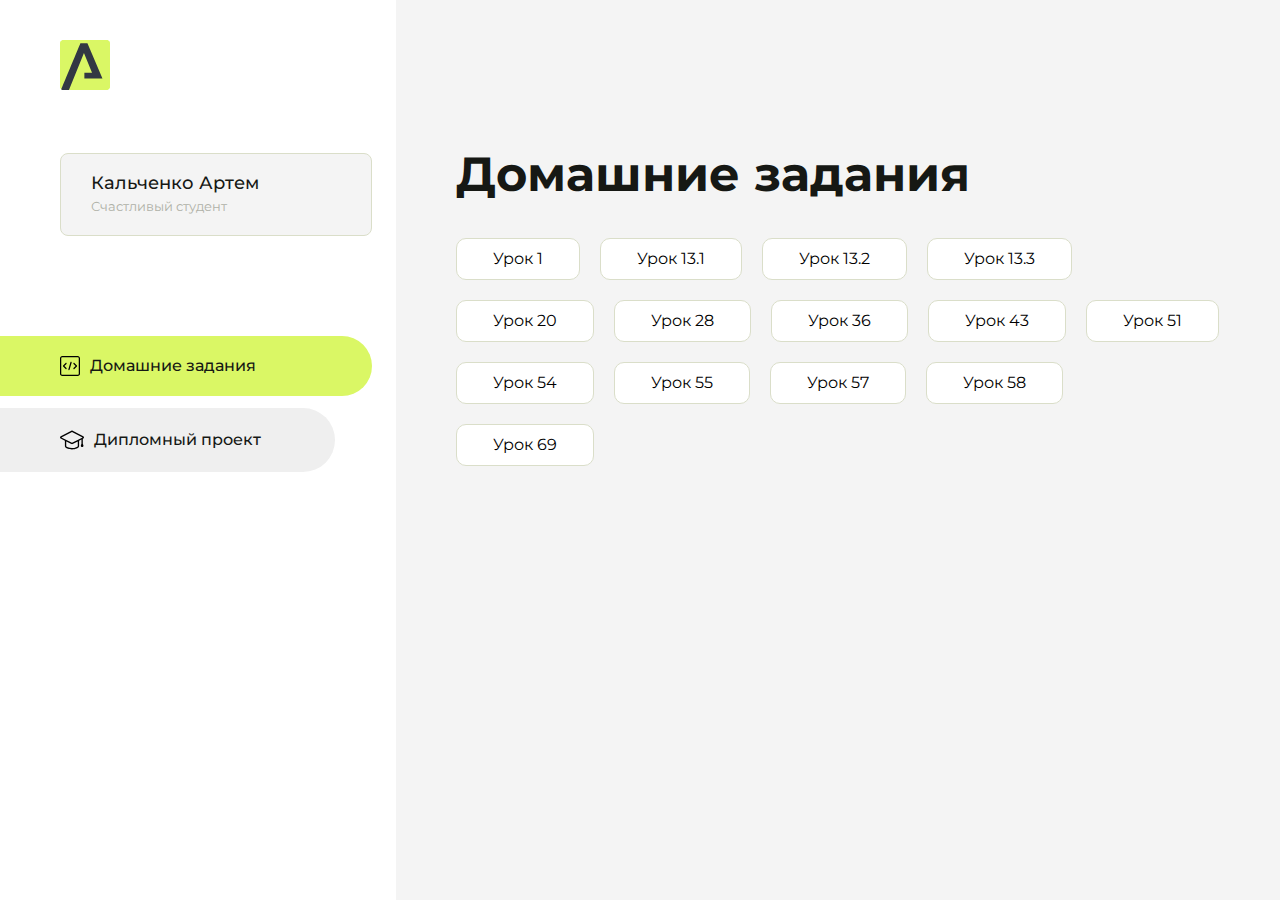
<file: index.html>
<!DOCTYPE html>
<html lang="en">
<head>
    <meta charset="UTF-8">
    <meta name="viewport" content="width=device-width, initial-scale=1.0">
    <title>Домашняя работа</title>
    <link rel="shortcut icon" href="src/logo.ico" type="image/x-icon">
    <link rel="preconnect" href="https://fonts.googleapis.com">
    <link rel="preconnect" href="https://fonts.gstatic.com" crossorigin>
    <link href="https://fonts.googleapis.com/css2?family=Montserrat:wght@400;500;700&family=Rubik:wght@500&display=swap"
          rel="stylesheet">
    <link rel="stylesheet" href="src/style.css">
</head>
<body id="body">
<div class="overlay" id="overlay"></div>
<div class="layout">
    <div class="burger" id="burger">
        <svg viewBox="0 0 24 24" fill="none" xmlns="http://www.w3.org/2000/svg">
            <g id="SVGRepo_bgCarrier" stroke-width="0"></g>
            <g id="SVGRepo_tracerCarrier" stroke-linecap="round" stroke-linejoin="round"></g>
            <g id="SVGRepo_iconCarrier">
                <path d="M4 18L20 18" stroke="#DAF765" stroke-width="2" stroke-linecap="round"></path>
                <path d="M4 12L20 12" stroke="#DAF765" stroke-width="2" stroke-linecap="round"></path>
                <path d="M4 6L20 6" stroke="#DAF765" stroke-width="2" stroke-linecap="round"></path>
            </g>
        </svg>
    </div>
    <aside class="sidebar" id="sidebar">
        <div class="sidebar__inner">
            <div class="logo">
                <svg width="50" height="50" viewBox="0 0 50 50" fill="none" xmlns="http://www.w3.org/2000/svg">
                    <g clip-path="url(#clip0_513_74730)">
                        <path d="M46.17 -0.257004H3.83C1.57281 -0.257004 -0.257 1.57281 -0.257 3.83V46.17C-0.257 48.4272 1.57281 50.257 3.83 50.257H46.17C48.4272 50.257 50.257 48.4272 50.257 46.17V3.83C50.257 1.57281 48.4272 -0.257004 46.17 -0.257004Z"
                              fill="#DAF765"/>
                        <path d="M24.375 38.4H42.461L27.441 3.1585H20.4355C20.4355 3.1585 6.7895 35.881 1.1945 49.294C2.015 50.0275 3.0945 50.257 3.6945 50.257H8.8445L23.954 13.07L32.0465 32.8285H24.375V38.4Z"
                              fill="#323843"/>
                    </g>
                    <defs>
                        <clipPath id="clip0_513_74730">
                            <rect width="50" height="50" fill="white"/>
                        </clipPath>
                    </defs>
                </svg>
            </div>
            <div class="sidebar__user">
                <div class="sidebar__name">Кальченко Артем</div>
                <div class="sidebar__text">Счастливый студент</div>
            </div>
            <div class="sidebar__tabs">
                <div class="sidebar__item">
                    <button class="sidebar__button active" id="tasks">
                        <svg xmlns="http://www.w3.org/2000/svg" width="20" height="20" viewBox="0 0 20 20" fill="none">
                            <g clip-path="url(#clip0_704_74543)">
                                <path d="M17.7083 20H2.29167C1.0275 20 0 18.9725 0 17.7083V2.29167C0 1.0275 1.0275 0 2.29167 0H17.7083C18.9725 0 20 1.0275 20 2.29167V17.7083C20 18.9725 18.9725 20 17.7083 20ZM2.29167 1.25C1.7175 1.25 1.25 1.7175 1.25 2.29167V17.7083C1.25 18.2825 1.7175 18.75 2.29167 18.75H17.7083C18.2825 18.75 18.75 18.2825 18.75 17.7083V2.29167C18.75 1.7175 18.2825 1.25 17.7083 1.25H2.29167Z"
                                      fill="black"/>
                                <path d="M6.04167 13.125C5.88167 13.125 5.72167 13.0642 5.6 12.9417L3.1 10.4417C2.85583 10.1975 2.85583 9.80167 3.1 9.5575L5.6 7.0575C5.84417 6.81333 6.24 6.81333 6.48417 7.0575C6.72833 7.30167 6.72833 7.6975 6.48417 7.94167L4.42583 10L6.48417 12.0583C6.72833 12.3025 6.72833 12.6983 6.48417 12.9425C6.36167 13.0642 6.20167 13.125 6.04167 13.125Z"
                                      fill="black"/>
                                <path d="M8.95833 14.1667C8.9 14.1667 8.84 14.1583 8.78167 14.1417C8.45083 14.0442 8.26083 13.6967 8.35833 13.3658L10.4417 6.28251C10.5392 5.95084 10.8892 5.76417 11.2175 5.85917C11.5483 5.95667 11.7383 6.30417 11.6408 6.63501L9.5575 13.7183C9.47833 13.9908 9.22833 14.1667 8.95833 14.1667Z"
                                      fill="black"/>
                                <path d="M13.9583 13.125C13.7983 13.125 13.6383 13.0642 13.5167 12.9417C13.2725 12.6975 13.2725 12.3017 13.5167 12.0575L15.575 9.99916L13.5167 7.94083C13.2725 7.69666 13.2725 7.30083 13.5167 7.05666C13.7608 6.81249 14.1567 6.81249 14.4008 7.05666L16.9008 9.55666C17.145 9.80083 17.145 10.1967 16.9008 10.4408L14.4008 12.9408C14.2783 13.0642 14.1183 13.125 13.9583 13.125Z"
                                      fill="black"/>
                            </g>
                            <defs>
                                <clipPath id="clip0_704_74543">
                                    <rect width="20" height="20" fill="white"/>
                                </clipPath>
                            </defs>
                        </svg>
                        <span>Домашние задания</span></button>
                </div>
                <div class="sidebar__item">
                    <button class="sidebar__button" id="diplom">
                        <svg xmlns="http://www.w3.org/2000/svg" width="24" height="24" viewBox="0 0 24 24" fill="none">
                            <g clip-path="url(#clip0_704_74553)">
                                <path d="M23.2628 10.5971C23.7176 10.365 24 9.90375 24 9.39337C24 8.883 23.7176 8.42175 23.2628 8.18962L12.6135 2.75362C12.2291 2.55824 11.7705 2.55787 11.3854 2.75399L0.736875 8.19C0.282375 8.42175 0 8.883 0 9.39337C0 9.90375 0.282375 10.365 0.736875 10.5971L4.89038 12.7177V18.2074C4.89038 19.8154 8.412 21.393 12 21.393C15.5884 21.393 19.1096 19.815 19.1096 18.2074V12.7174L21.4609 11.517V15.8017L20.901 17.2305C20.7409 17.6389 20.7934 18.0994 21.0405 18.4616C21.2876 18.8246 21.6979 19.041 22.1366 19.041C22.5754 19.041 22.9852 18.8246 23.2324 18.462C23.4795 18.099 23.532 17.6385 23.3719 17.2301L22.8124 15.8021V10.827L23.2628 10.5971ZM17.7623 18.1721C17.6198 18.6375 15.3491 20.0419 12 20.0419C8.65088 20.0419 6.38025 18.6375 6.2415 18.2074V12.3037L6.23887 12.3019C6.23812 12.057 6.1065 11.8207 5.87325 11.7019L1.3515 9.39337L12 3.95737L22.6489 9.39337L12 14.8294L5.87325 11.7019C5.54063 11.5331 4.6695 11.6674 4.5 12C4.33012 12.3322 4.55813 12.5479 4.89038 12.7177L11.3857 16.0331C11.5781 16.1314 11.7889 16.1805 12 16.1805C12.2107 16.1805 12.4222 16.1314 12.6146 16.0331L17.7593 13.407L17.7623 18.1721Z"
                                      fill="black"/>
                            </g>
                            <defs>
                                <clipPath id="clip0_704_74553">
                                    <rect width="24" height="24" fill="white"/>
                                </clipPath>
                            </defs>
                        </svg>
                        <span>Дипломный проект</span></button>
                </div>
            </div>
        </div>

    </aside>
    <div class="content">
        <div class="container">
            <div class="content__block" id="tasksBlock">
                <div class="content__title">Домашние задания</div>
                <ul class="content__list">
                    <li class="content__list-item">
                        <a href="lesson_1/lesson1.html">Урок 1</a>
                    </li>
                    <li class="content__list-item">
                        <a href="lesson13/LitrRes.html">Урок 13.1</a>
                    </li>
                    <li class="content__list-item">
                        <a href="lesson13/wow.html">Урок 13.2</a>
                    </li>
                    <li class="content__list-item">
                        <a href="lesson13/MDN.html">Урок 13.3</a>
                    </li>
                    <li class="content__list-item">
                        <a href="lesson20/index.html">Урок 20</a>
                    </li>
                    <li class="content__list-item">
                        <a href="lesson28/index.html">Урок 28</a>
                    </li>
                    <li class="content__list-item">
                        <a href="lesson36/index.html">Урок 36</a>
                    </li>
                    <li class="content__list-item">
                        <a href="lesson43/index.html">Урок 43</a>
                    </li>
                    <li class="content__list-item">
                        <a href="lesson51/index.html">Урок 51</a>
                    </li>
                    <li class="content__list-item">
                        <a href="lesson54/index.html">Урок 54</a>
                    </li>
                    <li class="content__list-item">
                        <a href="lesson55/index.html">Урок 55</a>
                    </li>
                    <li class="content__list-item">
                        <a href="lesson57/index.html">Урок 57</a>
                    </li>
                    <li class="content__list-item">
                        <a href="lesson58/index.html">Урок 58</a>
                    </li>
                    <li class="content__list-item">
                        <a href="lesson69/index.html">Урок 69</a>
                    </li>
                </ul>
            </div>
            <div class="content__block hidden" id="diplomBlock">
                <div class="content__title">Дипломный проект</div>
                <div class="content__list-diplom">
                    <a href="ПАПКА-С-НОМЕРОМ-УРОКА">Ссылка на ДЗ</a>
                </div>
                <div class="content__decor">
                    <div class="content__decor-text">Давай проверим, чему ты научился!</div>
                    <div class="content__decor-img">
                        <img src="src/decor.png" alt="decor">
                    </div>
                </div>
            </div>
        </div>
    </div>
</div>
<script src="src/index.js"></script>
</body>
</html>
</file>
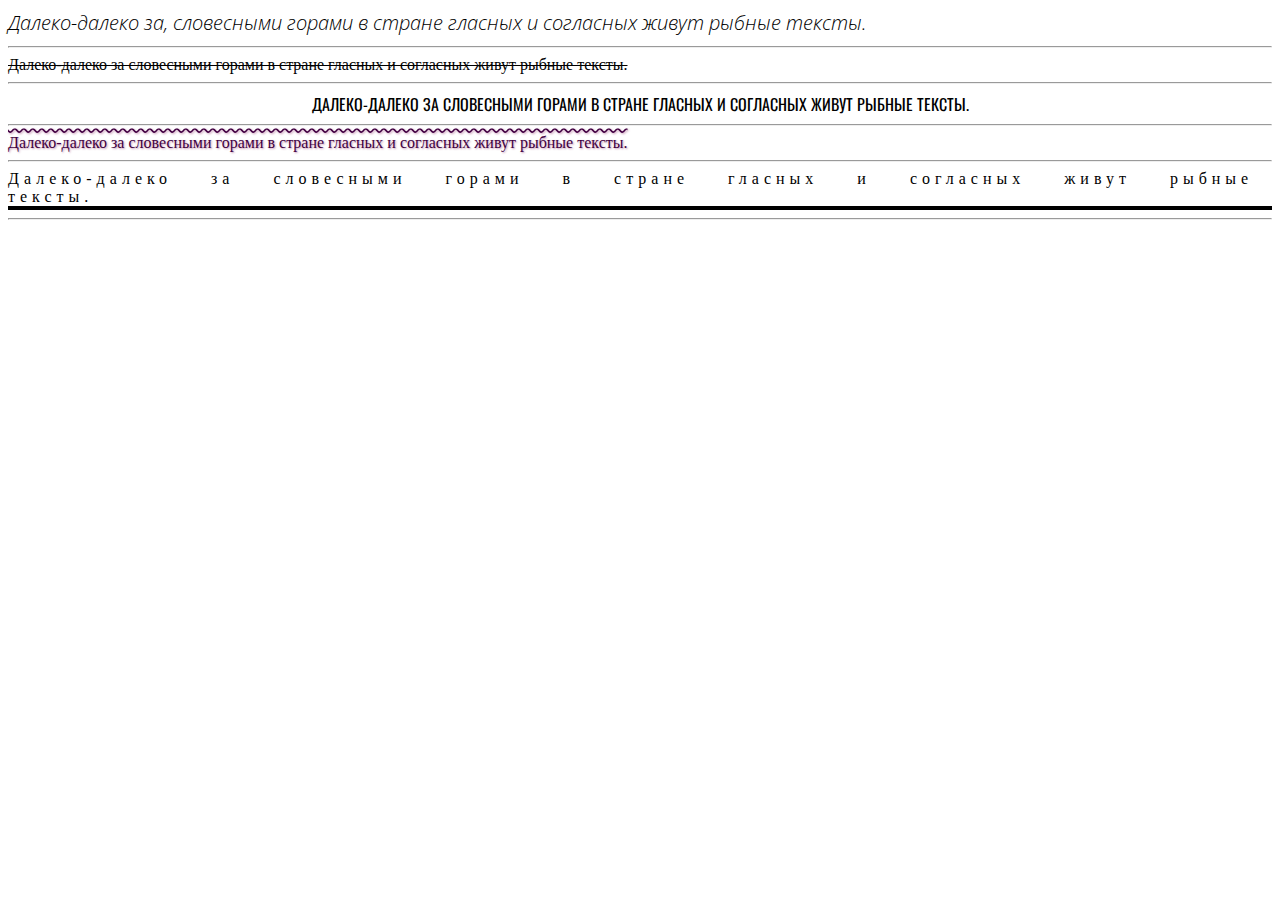
<file: lesson28/index.html>
<!DOCTYPE html>
<html lang="en">

<head>
    <meta charset="UTF-8">
    <meta name="viewport" content="width=\, initial-scale=1.0">
    <title>Document</title>
    <link rel="preconnect" href="https://fonts.googleapis.com">
    <link rel="preconnect" href="https://fonts.gstatic.com" crossorigin>
    <link href="https://fonts.googleapis.com/css2?family=Open+Sans:ital,wdth,wght@0,75..100,300..800;1,75..100,300..800&display=swap" rel="stylesheet">
    <link rel="preconnect" href="https://fonts.googleapis.com">
    <link rel="preconnect" href="https://fonts.gstatic.com" crossorigin>
    <link href="https://fonts.googleapis.com/css2?family=Oswald:wght@600&display=swap" rel="stylesheet">
    <link rel="stylesheet" href="style.css">
</head>

<body>
    <div class="block1">
        Далеко-далеко за, словесными горами в стране гласных и согласных живут рыбные тексты.
    </div>
    <hr>
    <div class="block2">
        Далеко-далеко за словесными горами в стране гласных и согласных живут рыбные тексты.
    </div>
    <hr>
    <div class="block3">
        Далеко-далеко за словесными горами в стране гласных и согласных живут рыбные тексты.
    </div>
    <hr>
    <div class="block4">
        Далеко-далеко за словесными горами в стране гласных и согласных живут рыбные тексты.
    </div>
    <hr>
    <div class="block5">
        Далеко-далеко за словесными горами в стране гласных и согласных живут рыбные тексты.
    </div>
    <hr>
</body>

</html>
</file>
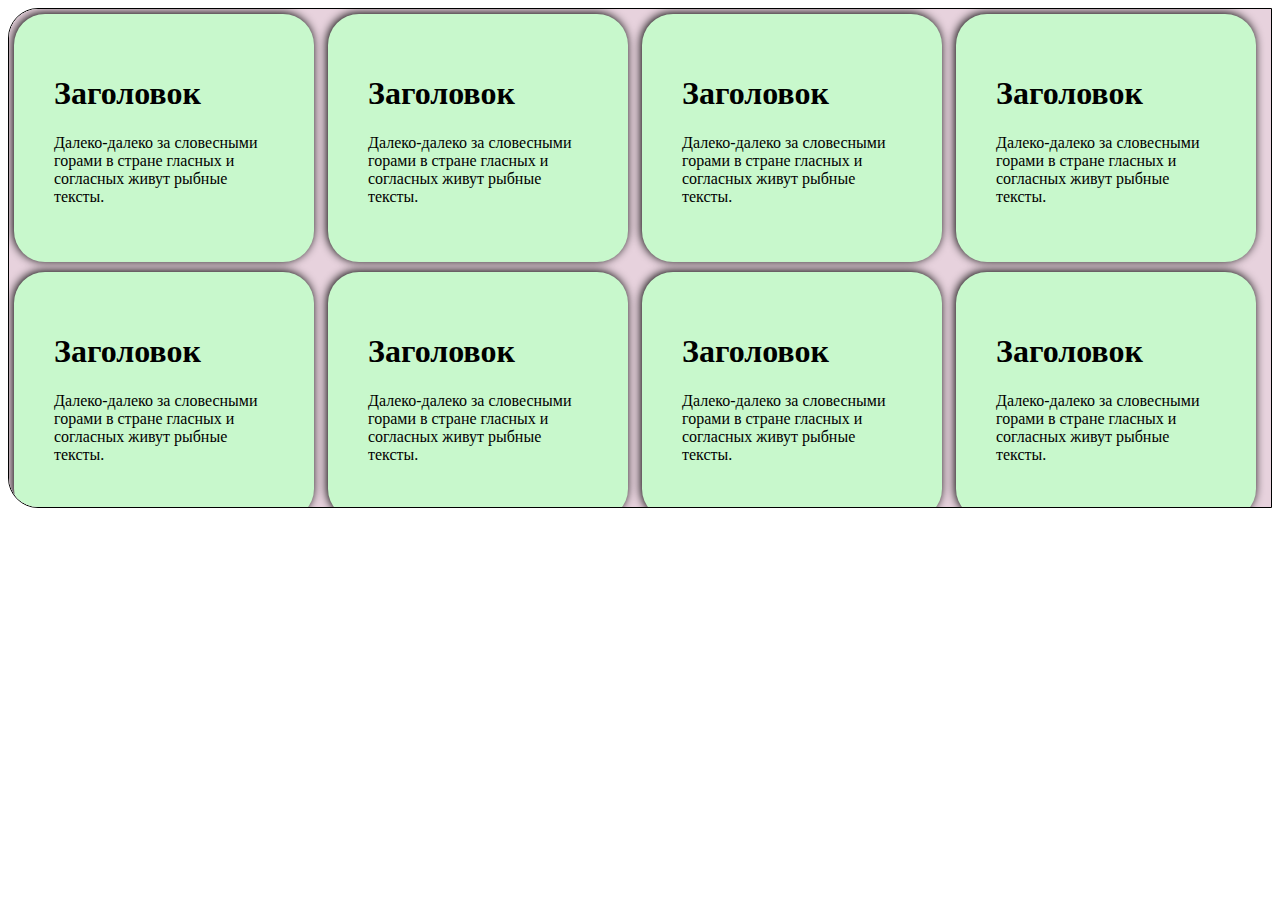
<file: lesson36/index.html>
<!DOCTYPE html>
<html lang="en">
<head>
    <meta charset="UTF-8">
    <meta name="viewport" content="width=device-width, initial-scale=1.0">
    <title>Document</title>
    <link rel="stylesheet" href="style.css">
</head>
<body>
    <div class="main">
        <div class="block">
            <h1>
                Заголовок
            </h1>
            <p>Далеко-далеко за словесными горами в стране гласных и согласных живут рыбные тексты.</p>
        </div>
        <div class="block">
            <h1>
                Заголовок
            </h1>
            <p>Далеко-далеко за словесными горами в стране гласных и согласных живут рыбные тексты.</p>
        </div>
        <div class="block">
            <h1>
                Заголовок
            </h1>
            <p>Далеко-далеко за словесными горами в стране гласных и согласных живут рыбные тексты.</p>
        </div>
        <div class="block">
            <h1>
                Заголовок
            </h1>
            <p>Далеко-далеко за словесными горами в стране гласных и согласных живут рыбные тексты.</p>
        </div>
        <div class="block">
            <h1>
                Заголовок
            </h1>
            <p>Далеко-далеко за словесными горами в стране гласных и согласных живут рыбные тексты.</p>
        </div>
        <div class="block">
            <h1>
                Заголовок
            </h1>
            <p>Далеко-далеко за словесными горами в стране гласных и согласных живут рыбные тексты.</p>
        </div>
        <div class="block">
            <h1>
                Заголовок
            </h1>
            <p>Далеко-далеко за словесными горами в стране гласных и согласных живут рыбные тексты.</p>
        </div>
        <div class="block">
            <h1>
                Заголовок
            </h1>
            <p>Далеко-далеко за словесными горами в стране гласных и согласных живут рыбные тексты.</p>
        </div>
        <div class="block">
            <h1>
                Заголовок
            </h1>
            <p>Далеко-далеко за словесными горами в стране гласных и согласных живут рыбные тексты.</p>
        </div>
        <div class="block">
            <h1>
                Заголовок
            </h1>
            <p>Далеко-далеко за словесными горами в стране гласных и согласных живут рыбные тексты.</p>
        </div>
        <div class="block">
            <h1>
                Заголовок
            </h1>
            <p>Далеко-далеко за словесными горами в стране гласных и согласных живут рыбные тексты.</p>
        </div>
    </div>
</body>
</html>
</file>
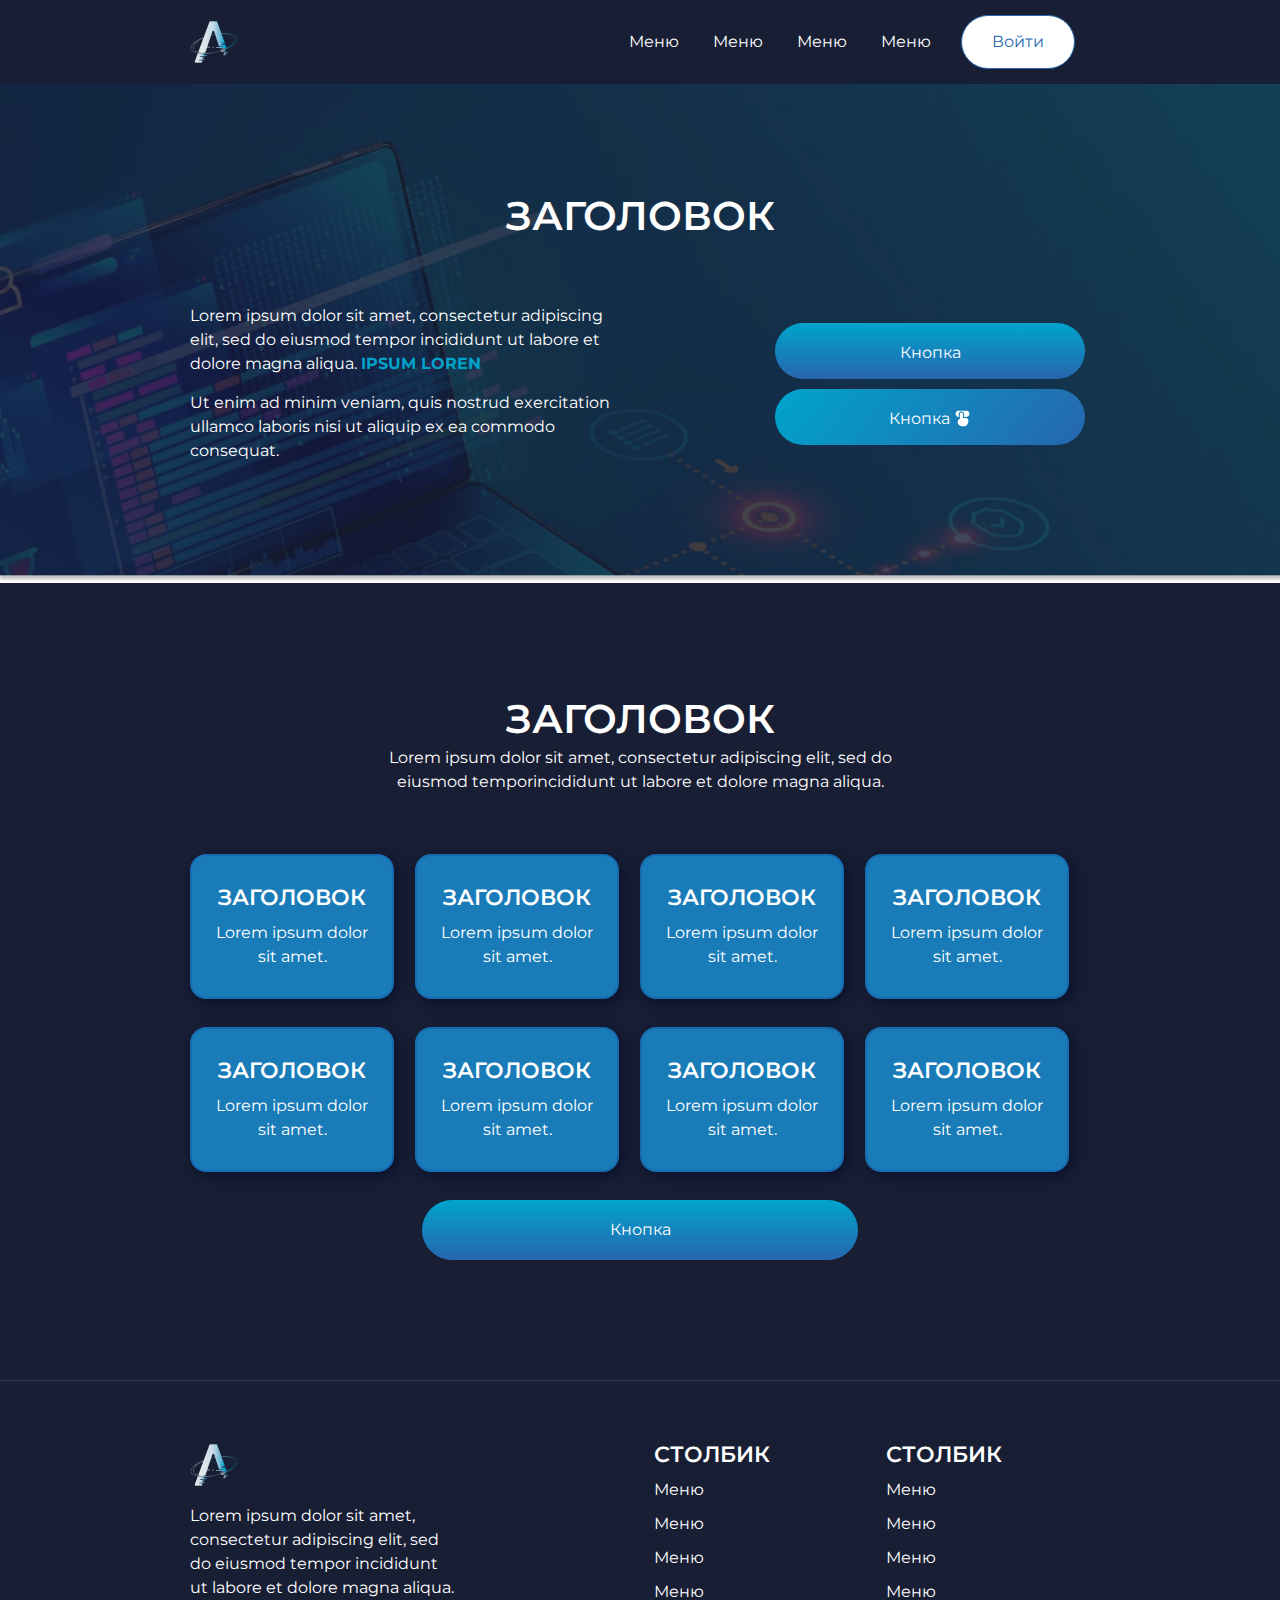
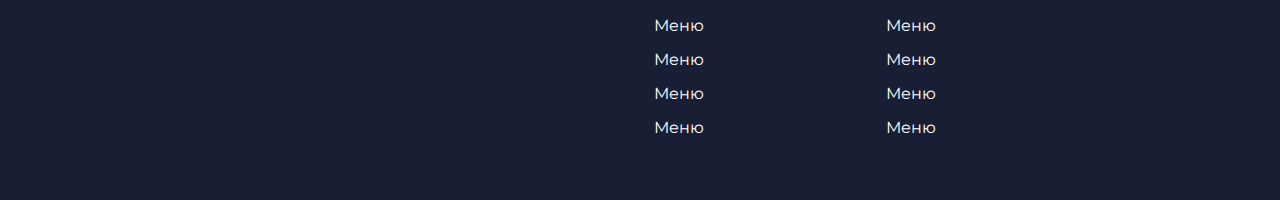
<file: lesson43/index.html>
<!DOCTYPE html>
<html lang="en">

<head>
    <meta charset="UTF-8">
    <meta name="viewport" content="width=device-width, initial-scale=1.0">
    <title>Document</title>
    <link rel="preconnect" href="https://fonts.googleapis.com">
    <link rel="preconnect" href="https://fonts.gstatic.com" crossorigin>
    <link href="https://fonts.googleapis.com/css2?family=Montserrat:ital,wght@0,100..900;1,100..900&display=swap"
        rel="stylesheet">
    <link rel="stylesheet" href="css/reset.css">
    <link rel="stylesheet" href="css/style.css">
</head>

<body>
    <header class="header">
        <div class="container">
            <div class="header__iner">
                <img src="img/logo.png" alt="Логотип">
                <nav class="header__nav">
                    <ul class="header__list">
                        <li class="header__list-item">
                            <a href="#">Меню</a>
                        </li>
                        <li class="header__list-item">
                            <a href="#">Меню</a>
                        </li>
                        <li class="header__list-item">
                            <a href="#">Меню</a>
                        </li>
                        <li class="header__list-item">
                            <a href="#">Меню</a>
                        </li>
                    </ul>
                </nav>
                <a href="#" class="header__button">Войти</a>
            </div>
        </div>
    </header>
    <main class="main">
        <section class="section__hero">
            <div class="container">
                <h1 class="hero-title">Заголовок</h1>
                <div class="hero-inner">
                    <div class="hero-par">
                        <p class="hero-text hero-text1">
                            Lorem ipsum dolor sit amet, consectetur adipiscing elit, sed do eiusmod tempor incididunt ut
                            labore et dolore magna aliqua. <span><a href="#">IPSUM LOREN</a></span>
                        </p>
                        <p class="hero-text hero-text2">
                            Ut enim ad minim veniam, quis nostrud exercitation ullamco laboris nisi ut aliquip ex ea
                            commodo
                            consequat.
                        </p>
                    </div>
                    <div class="hero-buttons">
                        <div class="hero-button1 but">
                            Кнопка
                        </div>
                        <div class="hero-button2 but">
                            Кнопка
                            <img src="img/btn.svg" alt="">
                        </div>
                    </div>
                </div>
            </div>
        </section>
        <section class="main__section">
            <div class="container">
                <h2 class="main__title">Заголовок</h2>
                <p class="main__text">
                    Lorem ipsum dolor sit amet, consectetur adipiscing elit, sed do eiusmod temporincididunt ut labore
                    et dolore magna aliqua.
                </p>
                <ul class="main__cards">
                    <li class="cards__item">
                        <div class="cards__item-self">
                            <h3 class="cards__item-title">Заголовок</h3>
                            <p class="cards__item-text">Lorem ipsum dolor sit amet.</p>
                        </div>
                    </li>
                    <li class="cards__item">
                        <div class="cards__item-self">
                            <h3 class="cards__item-title">Заголовок</h3>
                            <p class="cards__item-text">Lorem ipsum dolor sit amet.</p>
                        </div>
                    </li>
                    <li class="cards__item">
                        <div class="cards__item-self">
                            <h3 class="cards__item-title">Заголовок</h3>
                            <p class="cards__item-text">Lorem ipsum dolor sit amet.</p>
                        </div>
                    </li>
                    <li class="cards__item">
                        <div class="cards__item-self">
                            <h3 class="cards__item-title">Заголовок</h3>
                            <p class="cards__item-text">Lorem ipsum dolor sit amet.</p>
                        </div>
                    </li>
                    <li class="cards__item">
                        <div class="cards__item-self">
                            <h3 class="cards__item-title">Заголовок</h3>
                            <p class="cards__item-text">Lorem ipsum dolor sit amet.</p>
                        </div>
                    </li>
                    <li class="cards__item">
                        <div class="cards__item-self">
                            <h3 class="cards__item-title">Заголовок</h3>
                            <p class="cards__item-text">Lorem ipsum dolor sit amet.</p>
                        </div>
                    </li>
                    <li class="cards__item">
                        <div class="cards__item-self">
                            <h3 class="cards__item-title">Заголовок</h3>
                            <p class="cards__item-text">Lorem ipsum dolor sit amet.</p>
                        </div>
                    </li>
                    <li class="cards__item">
                        <div class="cards__item-self">
                            <h3 class="cards__item-title">Заголовок</h3>
                            <p class="cards__item-text">Lorem ipsum dolor sit amet.</p>
                        </div>
                    </li>
                </ul>
                <a href="#" class="cards-button">Кнопка</a>
            </div>
        </section>
    </main>
    <footer class="footer">
        <div class="container">
            <div class="footer__inner">
                <div class="inner__txt">
                    <a><img src="img/logo.png" alt=""></a>
                    <p>Lorem ipsum dolor sit amet, consectetur adipiscing elit, sed do eiusmod tempor incididunt ut labore et dolore magna aliqua. </p>
                </div>
                <div class="footer_nav1">
                    <h4 class="footer__title">Столбик</h4>
                    <ul class="hzyaustal">
                        <li class="footer__item"><a href="#">Меню</a></li>
                        <li class="footer__item"><a href="#">Меню</a></li>
                        <li class="footer__item"><a href="#">Меню</a></li>
                        <li class="footer__item"><a href="#">Меню</a></li>
                        <li class="footer__item"><a href="#">Меню</a></li>
                        <li class="footer__item"><a href="#">Меню</a></li>
                        <li class="footer__item"><a href="#">Меню</a></li>
                        <li class="footer__item"><a href="#">Меню</a></li>
                    </ul>
                </div>
                <div class="footer__nav2">
                    <h4 class="footer__title">Столбик</h4>
                    <ul class="hzyaustal2">
                        <li class="footer__item"><a href="#">Меню</a></li>
                        <li class="footer__item"><a href="#">Меню</a></li>
                        <li class="footer__item"><a href="#">Меню</a></li>
                        <li class="footer__item"><a href="#">Меню</a></li>
                        <li class="footer__item"><a href="#">Меню</a></li>
                        <li class="footer__item"><a href="#">Меню</a></li>
                        <li class="footer__item"><a href="#">Меню</a></li>
                        <li class="footer__item"><a href="#">Меню</a></li>
                    </ul>
                </div>
            </div>
        </div>
    </footer>
</body>

</html>
</file>
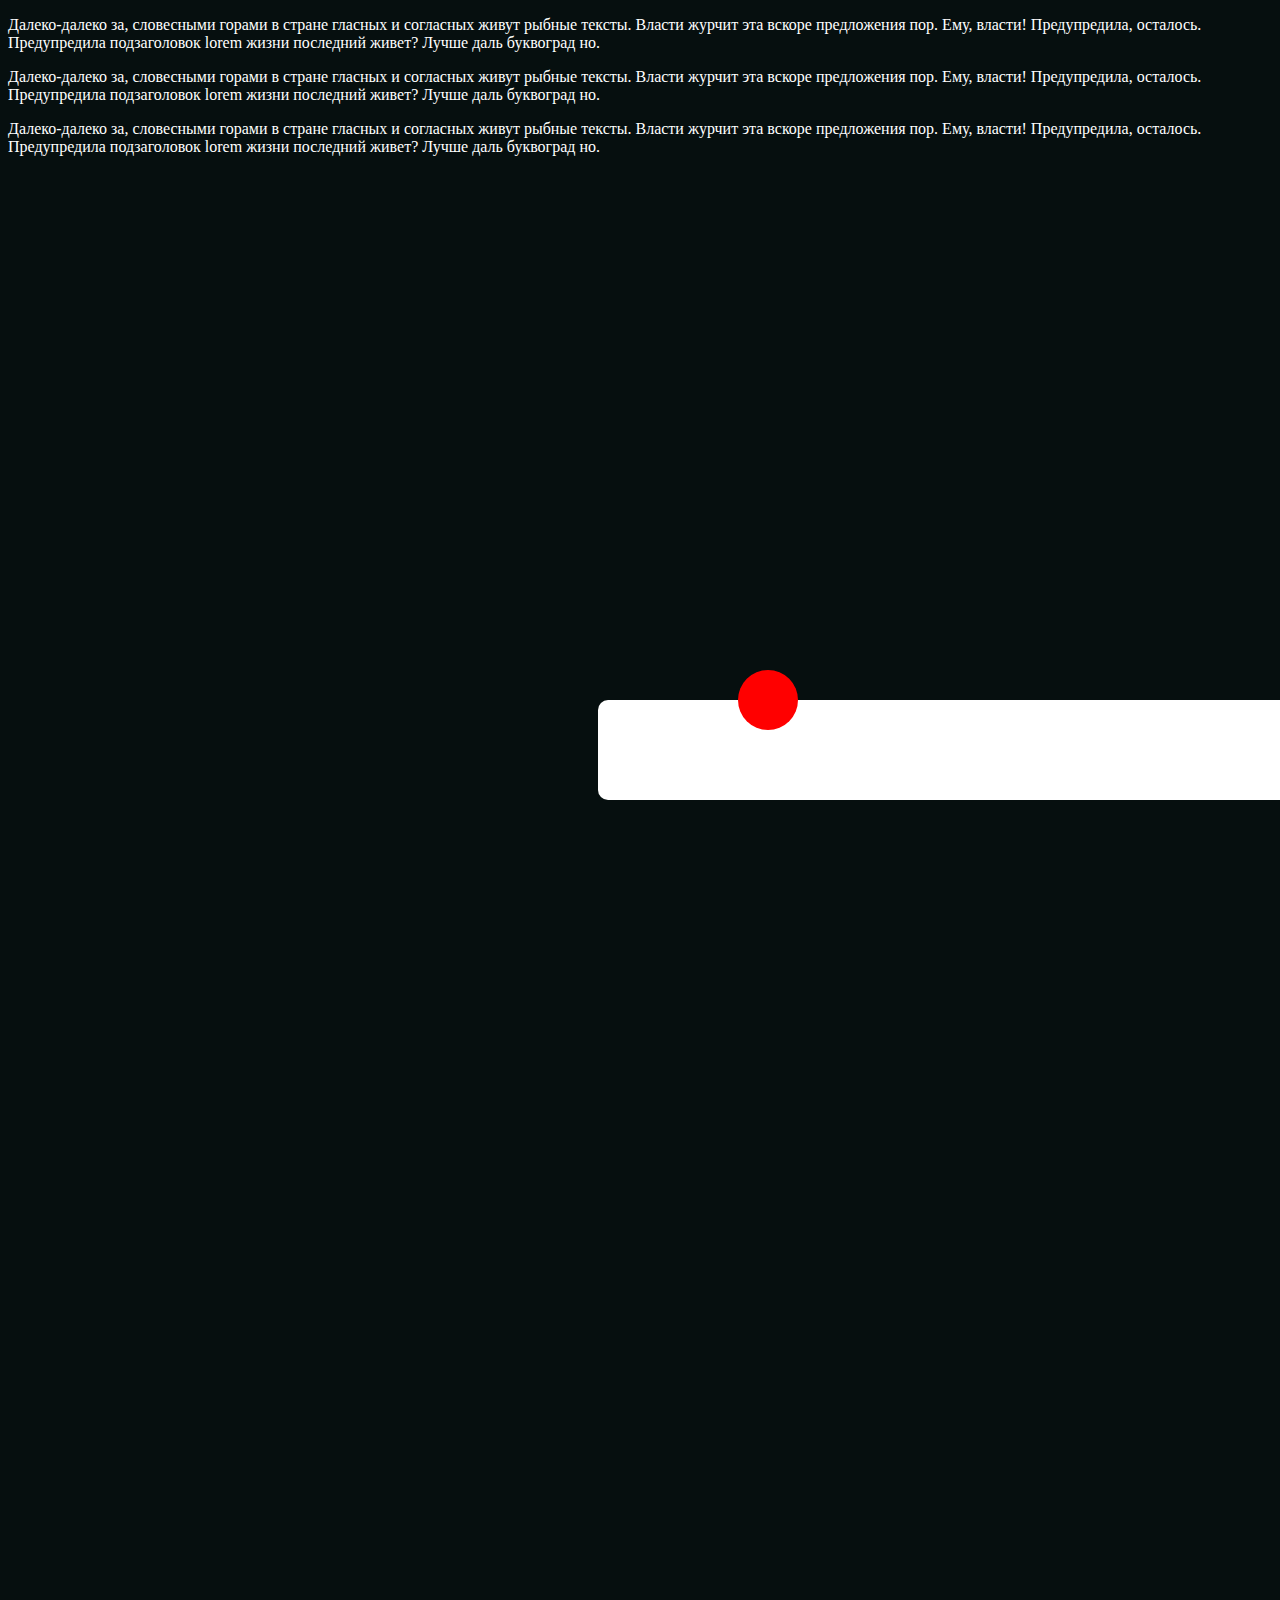
<file: lesson54/index.html>
<!DOCTYPE html>
<html lang="en">

<head>
    <meta charset="UTF-8">
    <meta name="viewport" content="width=device-width, initial-scale=1.0">
    <link rel="stylesheet" href="style.css">
    <title>Document</title>
</head>

<body>
    <p>Далеко-далеко за, словесными горами в стране гласных и согласных живут рыбные тексты. Власти журчит эта вскоре
        предложения пор. Ему, власти! Предупредила, осталось. Предупредила подзаголовок lorem жизни последний живет?
        Лучше даль буквоград но.
    </p>
    <p>Далеко-далеко за, словесными горами в стране гласных и согласных живут рыбные тексты. Власти журчит эта вскоре
        предложения пор. Ему, власти! Предупредила, осталось. Предупредила подзаголовок lorem жизни последний живет?
        Лучше даль буквоград но.
    </p>
    <p>Далеко-далеко за, словесными горами в стране гласных и согласных живут рыбные тексты. Власти журчит эта вскоре
        предложения пор. Ему, власти! Предупредила, осталось. Предупредила подзаголовок lorem жизни последний живет?
        Лучше даль буквоград но.
    </p>
    
    <div class="shtuka">
        <div class="circle">
        </div>
        <div class="rectangle"></div>
    </div>
    <br><br><br><br><br><br><br><br><br><br><br><br><br><br><br><br><br><br><br><br><br><br><br><br><br><br><br><br><br><br><br><br><br><br><br><br><br><br><br><br><br><br><br><br><br><br><br><br><br><br><br><br><br><br><br><br><br><br><br><br><br><br><br><br><br><br><br><br><br><br><br><br><br><br><br><br><br><br><br><br><br><br><br><br><br><br><br><br><br><br><br><br><br><br><br><br><br><br><br><br><br><br><br><br><br><br><br><br><br><br><br><br><br><br><br><br><br><br><br><br><br><br><br><br><br><br><br><br><br><br><br><br><br><br><br><br><br><br><br><br>
</body>

</html>
</file>
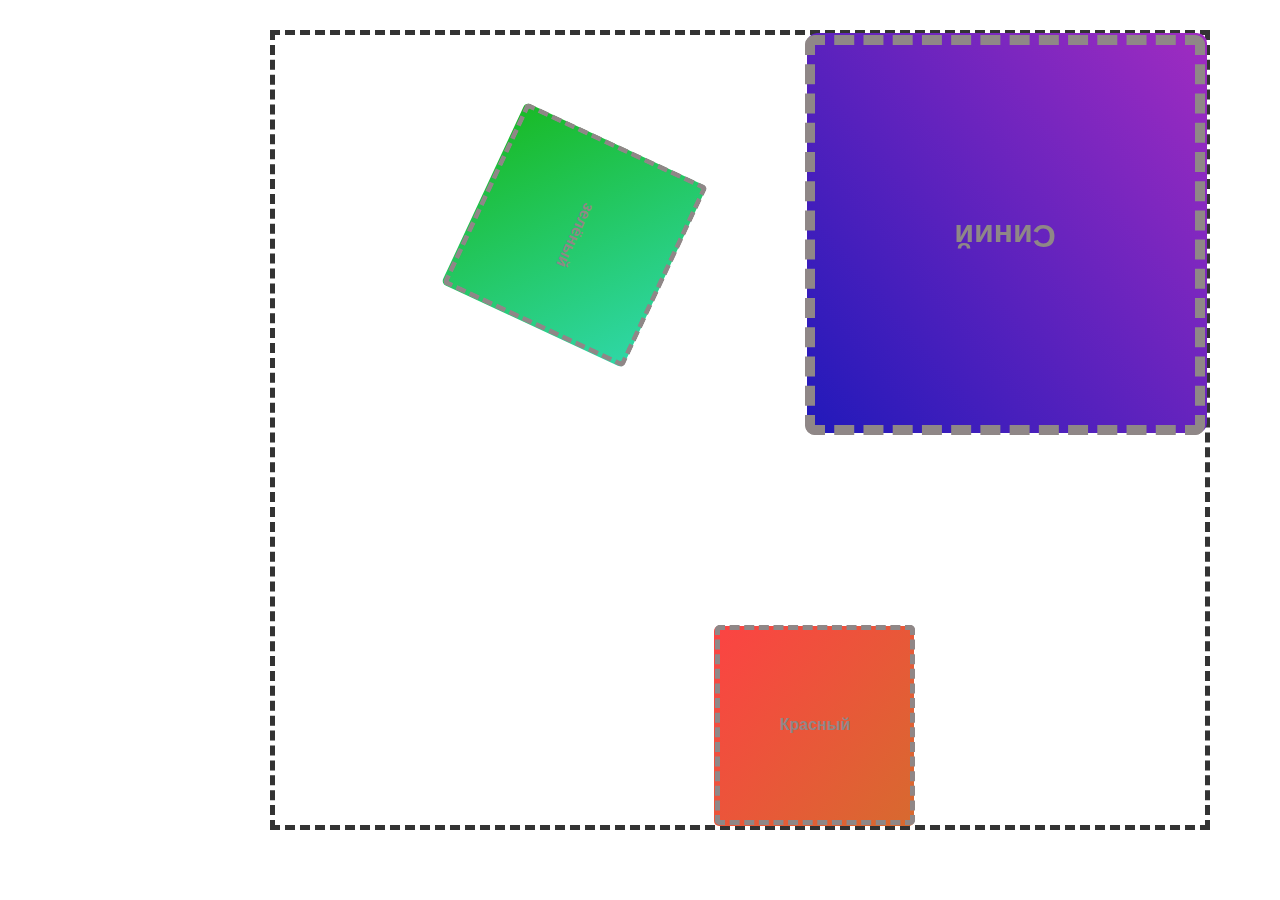
<file: lesson55/index.html>
<!DOCTYPE html>
<html lang="en">

<head>
    <meta charset="UTF-8">
    <meta http-equiv="X-UA-Compatible" content="IE=edge">
    <meta name="viewport" content="width=device-width, initial-scale=1.0">
    <title>TRANSFORM</title>
    <link href="css/reset.css" rel="stylesheet">
    <link href="css/style.css" rel="stylesheet">
</head>

<body>
    <div class="wrapper">
        <div class="quads">
            <div class="quads__quad quads__quad--red"></div>
            <div class="quads__quad quads__quad--green"></div>
            <div class="quads__quad quads__quad--blue"></div>
        </div>
        <div class="area">
            <div class="area__place area__place--for-red">Красный</div>
            <div class="area__place area__place--for-green">зелёный</div>
            <div class="area__place area__place--for-blue">Синий</div>
        </div>
    </div>
</body>

</html>
</file>
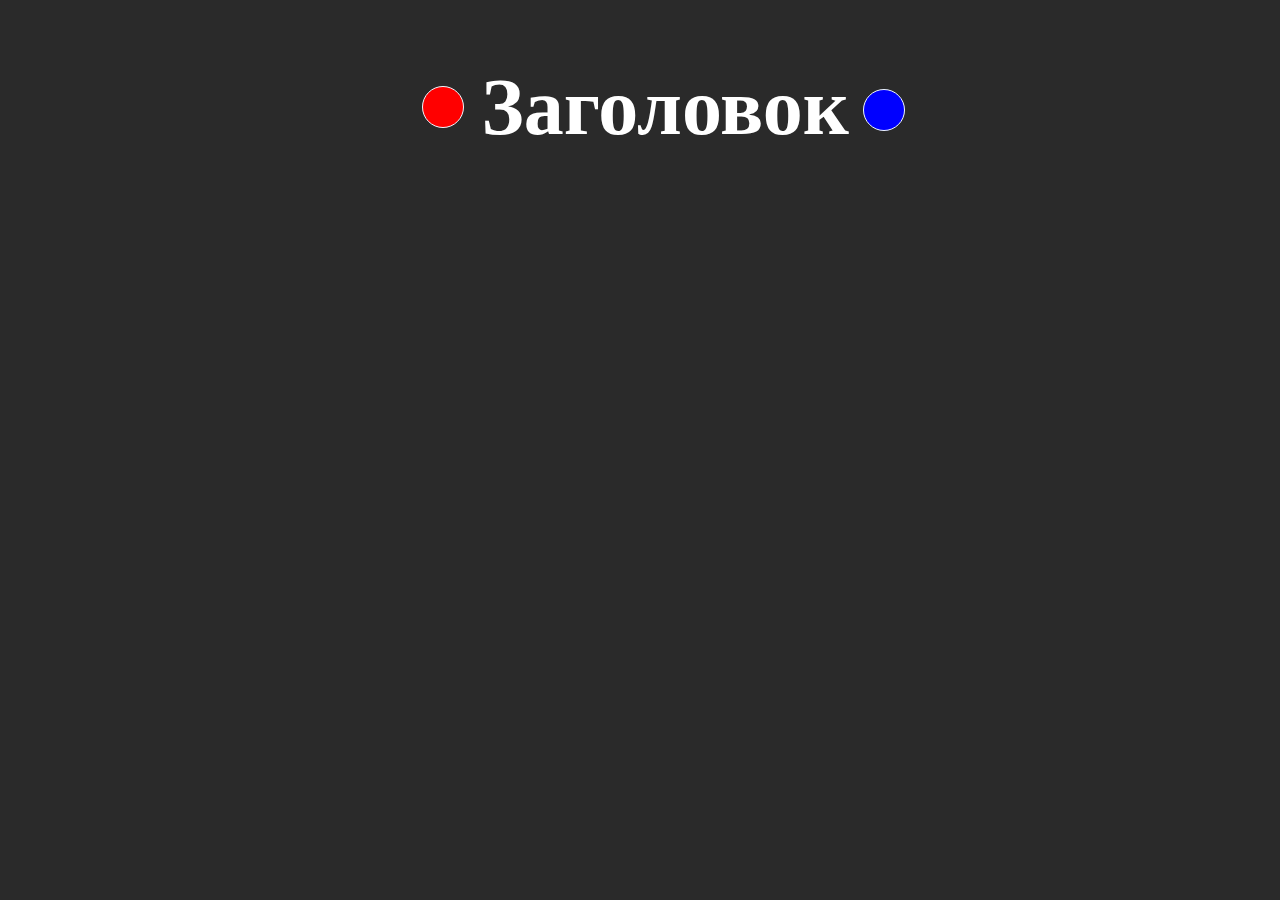
<file: lesson57/index.html>
<!DOCTYPE html>
<html lang="en">
<head>
    <meta charset="UTF-8">
    <meta name="viewport" content="width=device-width, initial-scale=1.0">
    <title>Document</title>
    <link rel="stylesheet" href="style.css">
</head>
<body>
    <h1 class="title">Заголовок</h1>
</body>
</html>
</file>
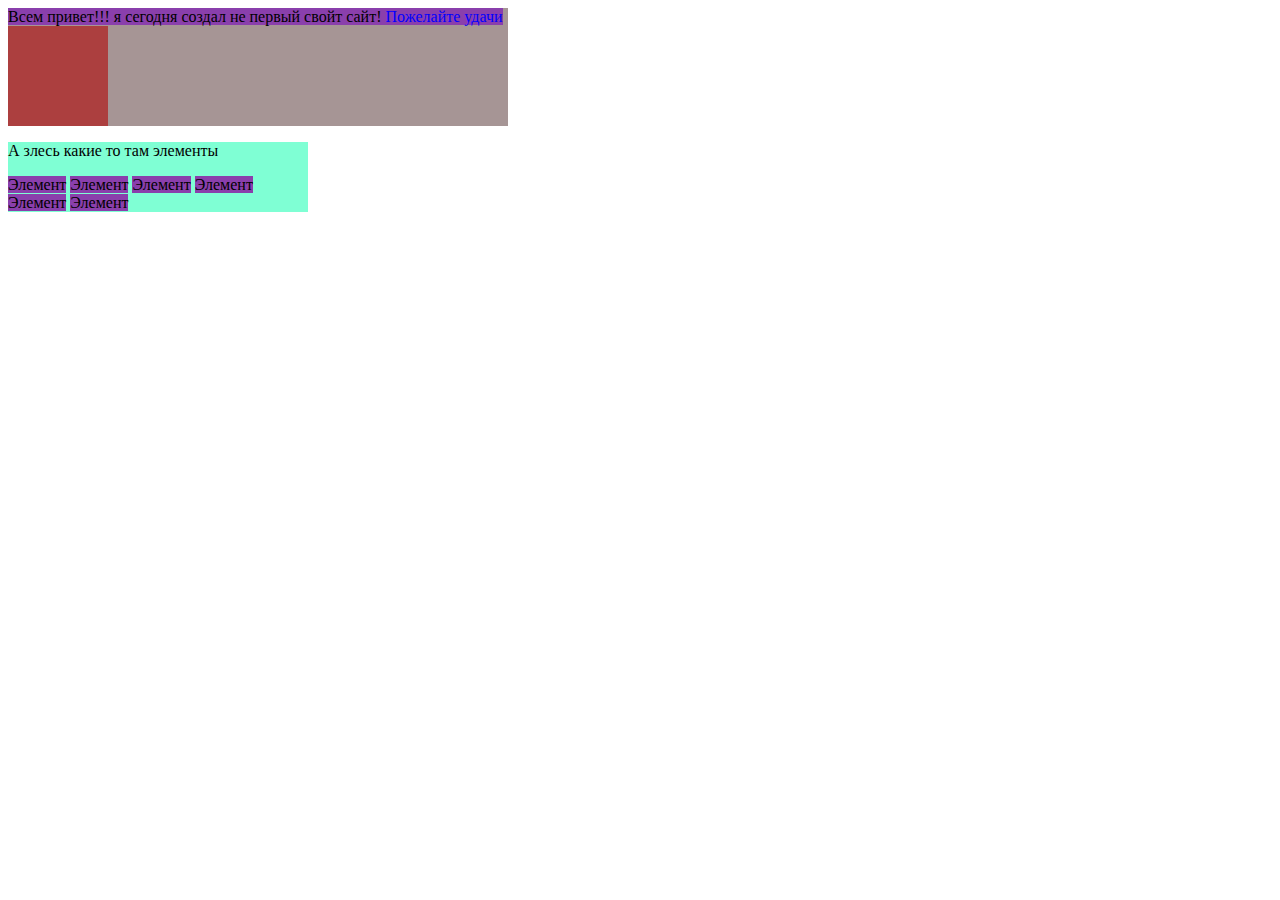
<file: lesson_1/lesson1.html>
<!DOCTYPE html>
<html lang="en">
<head>
    <meta charset="UTF-8">
    <meta name="viewport" content="width=device-width, initial-scale=1.0">
    <title>Homework part 1</title>
    <style>
        div{
            background-color: #411b1b77;
            width: 500px;
        }
        .div__block{
            background-color: #ac3f3f;
            width: 100px;
            height: 100px;
        }
        span{
            background-color: #8a3fac;
        }
    </style>
</head>
<body>
    <div>
        <span>Всем привет!!! я сегодня создал не первый свойт сайт!</span><span style="color: blue;"> Пожелайте удачи</span>
        <div class="div__block"></div>
    </div>
    <div style="background-color: aquamarine; width: 300px;">
        <p>А злесь какие то там элементы</p>
        <span>Элемент</span>
        <span>Элемент</span>
        <span>Элемент</span>
        <span>Элемент</span>
        <span>Элемент</span>
        <span>Элемент</span>
    </div>
</body>
</html>
</file>
<file: src/style.css>
*{padding: 0;margin: 0;border: 0;}
*,*:before,*:after{-webkit-box-sizing: border-box;box-sizing: border-box;}
:focus,:active{outline: none;}
a:focus,a:active{outline: none;}
nav,footer,header,aside{display: block;}
html,body{
    height:100%;width:100%;
    font-size:100%;line-height:1;-ms-text-size-adjust:100%;-moz-text-size-adjust:100%;-webkit-text-size-adjust:100%;}
input,button,textarea{font-family:inherit;}
input::-ms-clear{display: none;}
button{cursor: pointer;}
button::-moz-focus-inner{padding:0;border:0;}
a,a:visited{text-decoration: none;}
a:hover{text-decoration: none;}
ul li{list-style: none;}
img{vertical-align: top;}
h1,h2,h3,h4,h5,h6{font-size:inherit;font-weight: inherit;}
a{color:inherit;}



body {
    font-family: "Montserrat",SansSerif;
    color: black;
}

body.overflow {
    overflow: hidden;
}



.layout {
    display: -webkit-box;
    display: -ms-flexbox;
    display: flex;
    min-height: 100vh;
}

.sidebar {
    padding: 40px 24px 40px 0;
    -ms-flex-negative: 0;
    flex-shrink: 0;
    background-color: white;
}



.content {
    -webkit-box-flex: 1;
    -ms-flex-positive: 1;
    flex-grow: 1;
    background-color: #F4F4F4;
}

.container {
    display: -webkit-box;
    display: -ms-flexbox;
    display: flex;
    -webkit-box-orient: vertical;
    -webkit-box-direction: normal;
    -ms-flex-direction: column;
    flex-direction: column;
    -webkit-box-pack: center;
    -ms-flex-pack: center;
    justify-content: center;
    -webkit-box-align: center;
    -ms-flex-align: center;
    align-items: center;
    padding: 150px 60px 80px 60px;
}


.logo {
    margin-left: 60px;
    margin-bottom: 60px;
}

.sidebar__user {
    background-color: #F4F4F4;
    padding: 20px 30px;
    margin-left: 60px;
    margin-bottom: 100px;
    border-radius: 8px;
    border: 1px solid #DADEC9;
}

.sidebar__name {
    color:#161814;
    font-size: 18px;
    font-weight: 500;
    margin-bottom: 6px;
}

.sidebar__text {
    color: #AFB1A7;
    font-size: 13px;
    font-weight: 400;
    line-height: 130%; /* 16.9px */
}

.sidebar__item {
    width: 372px;
}

.sidebar__button {
    display: -webkit-box;
    display: -ms-flexbox;
    display: flex;
    -webkit-box-align: center;
    -ms-flex-align: center;
    align-items: center;
    gap: 10px;
    padding: 20px 60px;
    margin-bottom: 12px;
    border-radius: 0px 100px 100px 0px;
    -webkit-transition: all .5s;
    -o-transition: all .5s;
    transition: all .5s;
    cursor: pointer;
    width: 90%;
    color:#161814;
    font-size: 16px;
    font-weight: 500;
}

.sidebar__button.active , .sidebar__button:hover {
    width: 100%;
    background-color: #DAF765;
}


.content__title {
    color: #161814;
    font-size: 48px;
    font-weight: 700;
    margin-bottom: 40px;
}

.content__list {
    display: -webkit-box;
    display: -ms-flexbox;
    display: flex;
    -webkit-box-align: center;
    -ms-flex-align: center;
    align-items: center;
    -ms-flex-wrap: wrap;
    flex-wrap: wrap;
    gap: 20px;
}



.content__list-item  {
    cursor: pointer;
    padding: 12px 18px;
    background-color: #fff;
    border-radius: 10px;
    border: 1px solid #DADEC9;
    -webkit-transition: all .3s;
    -o-transition: all .3s;
    transition: all .3s;
}

.content__list-item:hover,.content__list-diplom:hover {
    background-color: #AFB1A7;
}

li a {
    padding: 12px 18px;

}


.content__list-diplom {
    -webkit-transition: all .3s;
    -o-transition: all .3s;
    transition: all .3s;
    display: inline-block;
    padding: 12px 18px;
    background-color: #fff;
    border-radius: 10px;
    border: 1px solid #DADEC9;
}

.content__decor {
    display: -webkit-box;
    display: -ms-flexbox;
    display: flex;
    -webkit-box-align: center;
    -ms-flex-align: center;
    align-items: center;
}

.content__decor-text {
    color:#BEDD44;
    font-size: 36px;
    font-weight: 700;
    line-height: 110%; /* 39.6px */
}

.content__block {
    max-width: 1200px;
}

.content__block.hidden {
    display: none;
}

.content__decor-img img{
    width: 100%;
}

.burger {
    display: none;
    padding: 5px;
    position: fixed;
    top: 3%;
    right: 7%;
    width: 40px;
    height: 40px;
    background-color: #161814;
    border-radius: 50%;
    z-index: 10;
    border: 1px solid #DAF765;
}

@media (max-width: 768px) {
    .burger {
        display: block;
    }

    .sidebar {
        -webkit-transition: all .3s;
        -o-transition: all .3s;
        transition: all .3s;
        -webkit-transform: translateX(-100%);
        -ms-transform: translateX(-100%);
        transform: translateX(-100%);
        position: fixed;
        top: 0;
        left: 0;
        bottom: 0;
        z-index: 5;
    }

    .sidebar.show {
        -webkit-transform: translateX(0%);
        -ms-transform: translateX(0%);
        transform: translateX(0%);
    }

    .overlay {
        opacity: 0;
        pointer-events: none;
        -webkit-transition: all .3s;
        -o-transition: all .3s;
        transition: all .3s;
        position: absolute;
        top: 0;
        right: 0;
        left: 0;
        bottom: 0;
        z-index: 3;
        background-color: #000000e0;
    }

    .overlay.show {
        opacity: 1;
        pointer-events: all;
    }

    .container {
        padding: 40px 20px;
        min-height: 100%;
    }

    .content__decor {
        margin-top: 20px;
        -webkit-box-orient: vertical;
        -webkit-box-direction: normal;
        -ms-flex-direction: column;
        flex-direction: column;
    }
}

@media (max-width: 400px) {
    .sidebar__user {
        margin-left: 0;
    }
}
</file>
<file: lesson28/style.css>
.block1{
    font-family: "Open Sans", sans-serif;
    font-size: 20px;
    font-weight: 300;
    font-style: italic;
    line-height: 30px;
}

.block2{
    text-decoration: line-through;
}

.block3{
    text-align: center;
    font-family: "Oswald", sans-serif;
    text-transform: uppercase;
}

.block4{
    color: rgb(65, 0, 65);
    text-decoration: overline wavy;
    text-shadow: 1px 1px 2px rgba(126, 13, 83, 0.445);
}

.block5{
    word-spacing: 30px;
    letter-spacing: 5px;
    border-bottom: 4px solid black;
}
</file>
<file: lesson36/style.css>
*{
    box-sizing: border-box;
}

.main{
    background-color: #e7d2dd;
    border: 1px solid black;
    border-top-left-radius: 30px;
    border-bottom-left-radius: 30px;
    overflow: auto;
    height: 500px;

}

.block{
    display: inline-block;
    background-color: #c8f8cc;
    border-radius: 31px;
    margin: 5px;
    padding: 40px;
    min-width: 50px;
    max-width: 300px;
    box-shadow: -1px -1px 10px black;
}
</file>
<file: lesson43/css/style.css>
body{
    background-color: #181E34;
    font-family: "Montserrat", "Arial", sans-serif;
    line-height: 150%;
    color: #fff;
}

.container{
    max-width: 930px;
    height: 100%;
    margin: 0 auto;
    padding: 0 15px;
}

/* ======================================================= */

.header__iner{
    display: flex;
    align-items: center;
}

.header__nav{
    margin-left: auto;
}

.header__list-item, .header__button{
    display: inline-block;
    margin: 15px
}

.header__button{
    border: 1px solid;
    border-radius: 100px;
    background-color: #fff;
    color: #2766ae;
    padding: 14px 30px;
}

/* ==================================================== */

.section__hero{
    background: url(../img/hero-bg.jpg) 0 0 / cover no-repeat;
}

.hero-title{
    text-align: center;
    font-weight: 600;
    font-size: 40px;
    text-transform: uppercase;
    padding-top: 120px;
    margin-bottom: 60px;
}

.hero-inner{
    display: flex;
    align-items: center;
    padding-bottom: 104px;
}

.hero-par{
    display: flex;
    flex-direction: column;
    max-width: 436px;
    margin-right: auto;
}

.hero-text1, .hero-text2{
    display: inline-block;
}

.hero-text1{
    padding-top: 16px;
    padding-bottom: 15px;
}

.hero-text2{
    padding-bottom: 16px;
}

span{
    font-weight: 700;
    font-size: 16px;
    text-transform: uppercase;
    color: #01a2cb;
}

.hero-buttons{
    display: flex;
    flex-direction: column;
    width: 320px;
}

.but{
    border: 1px;
    border-radius: 100px;
    padding: 18px 30px;
    height: 56px;
    max-width: 320px;
    text-align: center;
    margin:5px
}

.hero-button1{
    background: linear-gradient(180deg, #00a4cc 0%, #2766ae 100%);
}

.hero-button2{
    background: linear-gradient(129deg, #00a4cc 0%, #2766ae 100%);
}

.hero-button2 img{
    padding: 3px 0;
}

/* ====================================================== */


.main__title{
    margin-top: 124px;
    text-align: center;
    font-weight: 600;
    font-size: 40px;
    text-transform: uppercase;
    margin-bottom: 15px;
}

.main__text{
    text-align: center;
    max-width: 513px;
    margin: 0 auto 60px;
}

.main__cards{
    display: flex;
    flex-wrap: wrap;
}

.cards__item{
    flex: 0 0 25%;
    margin-bottom: 28px;    
}

.cards__item-self{
    border: 2px solid #176bae;
    border-radius: 16px;
    padding: 28px 15px;
    max-width: 204px;
    box-shadow: 4px 4px 13px 0 rgba(5, 13, 41, 0.76);
    background: #197cb8;
}

.cards__item-title{
    text-align: center;
    font-weight: 600;
    font-size: 22px;
    line-height: 27px;
    text-transform: uppercase;
    margin-bottom: 10px;
}

.cards__item-text{
    font-weight: 400;
    font-size: 16px;
    line-height: 150%;
    text-align: center;
}

.cards-button{
    display: block;
    border-radius: 100px;
    padding: 18px 30px;
    background: linear-gradient(180deg, #00A4CC 0%, #2766AE 100%);
    text-align: center;
    max-width: 436px;
    margin: 0 auto 120px;
}

/* ==================================================== */

.footer {
    border-top: 1px solid #323952;
    padding: 60px 0;
}

.footer__inner{
    display: flex;
}

.inner__txt{
    max-width: 267px;
    margin-right:auto;
}

.inner__txt a {
    display: inline-block;
    margin-bottom: 15px;
}

.footer_nav1, .footer__nav2{
    max-width: 204px;
    width: 100%;
}

.footer_nav1{
    margin-right: 28px;
}

.footer__title{
    font-weight: 600;
    font-size: 22px;
    line-height: 27px;
    text-transform: uppercase;
    margin-bottom: 10px;
}

.footer__item{
    margin-top:10px;
}
</file>
<file: lesson54/style.css>
body{
    background-color: #060f0f;
}

p{
    color: #fff;
}

.shtuka{
    position: fixed;
    padding-left: 50%;
    bottom: 100px;
}

.rectangle{
    position: relative;
    background-color: #fff;
    width: 900px;
    right: 50px;
    height: 100px;
    border-radius: 10px;
    z-index: -1;
}

.circle{
    position: relative;
    top: 30px;
    left: 10%;
    background-color: red;
    width: 60px;
    height: 60px;
    border-radius: 50%;
}
</file>
<file: lesson55/css/style.css>
.wrapper {
    padding: 30px;
    max-width: 1200px;
    margin: 0 auto;
    display: flex;
}

.quads {
    flex: 0 0 auto;
    display: flex;
    flex-direction: column;
}

.quads__quad {
    width: 200px;
    height: 200px;
    background: #757272;
    border-radius: 5px;
}

.quads__quad--red {
    background: linear-gradient(130deg, rgb(252, 67, 67), rgb(215, 106, 47));
}
.quads__quad--green {
    background: linear-gradient(130deg, rgb(25, 186, 38), rgb(47, 215, 167));
}
.quads__quad--blue {
    background: linear-gradient(130deg, rgb(33, 25, 186), rgb(160, 44, 193));
}

.area {
    flex: 1 0 auto;
    border: 5px dashed #333;
    height: 800px;
}

.area__place {
    display: flex;
    align-items: center;
    justify-content: center;
    font-family: sans-serif;
    font-weight: 900;
    width: 200px;
    height: 200px;
    pointer-events: none;
    border-radius: 5px;
    border: 5px dashed #8f8787;
    color: #8f8787;
}

/* ================== Выполнение дз ниже =================== */

.quads__quad--red{
    transform: translate(644px, 596px);
}

.quads__quad--green{
    transform: translate(404px, -95px) rotate(25deg);
}

.quads__quad--blue{
    transform: translate(837px, -297px) scale(2) rotateX(180deg);
}
</file>
<file: lesson57/style.css>
body{
    background-color: #000000d5;
}

.title{
    display: flex;
    position: absolute;
    font-size: 80px;
    padding: 0 37%;
    color: white;
}

.title::before{
    content: '';
    position: absolute;
    transform: translate(-60px, 24px);
    display: block;
    width: 40px;
    height: 40px;
    background-color: red;
    border-radius: 50%;
    border: 1px solid aliceblue
}

.title::after{
    content: '';
    transform: translate(14px, 27px);
    display: block;
    width: 40px;
    height: 40px;
    background-color: blue;
    border-radius: 50%;
    border: 1px solid aliceblue
}
</file>
